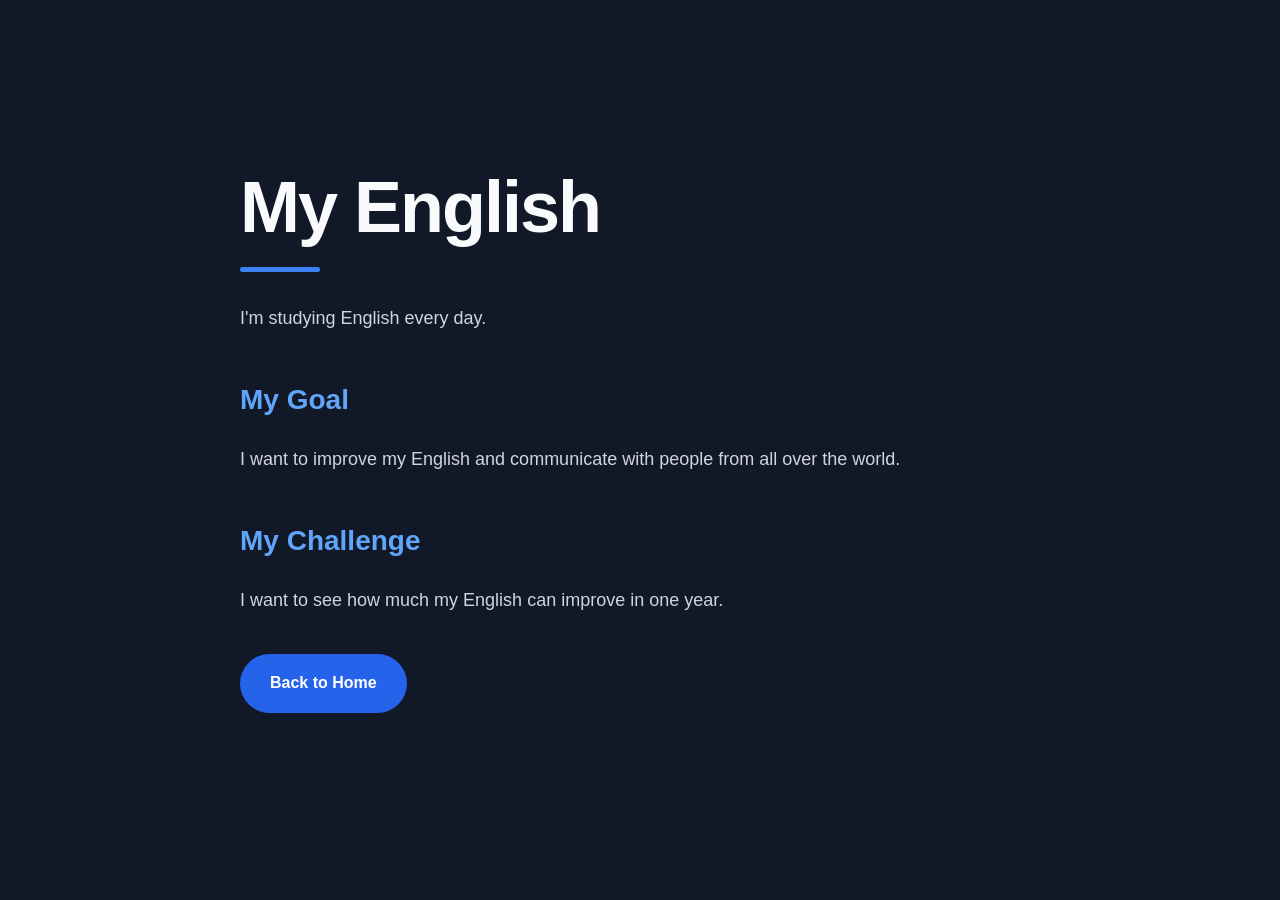
<file: english.html>
<!DOCTYPE html>
<html>

<head>
    <meta charset="UTF-8">
    <title>My English</title>
    <link rel="stylesheet" href="style.css">
</head>

<body>

    <h1>My English</h1>

    <p>
        I'm studying English every day.
    </p>

    <h2>My Goal</h2>

    <p>
        I want to improve my English and communicate with people from all over the world.
    </p>

    <h2>My Challenge</h2>

    <p>
        I want to see how much my English can improve in one year.
    </p>

    <a href="index.html" class="button">Back to Home</a>

</body>

</html>
</file>
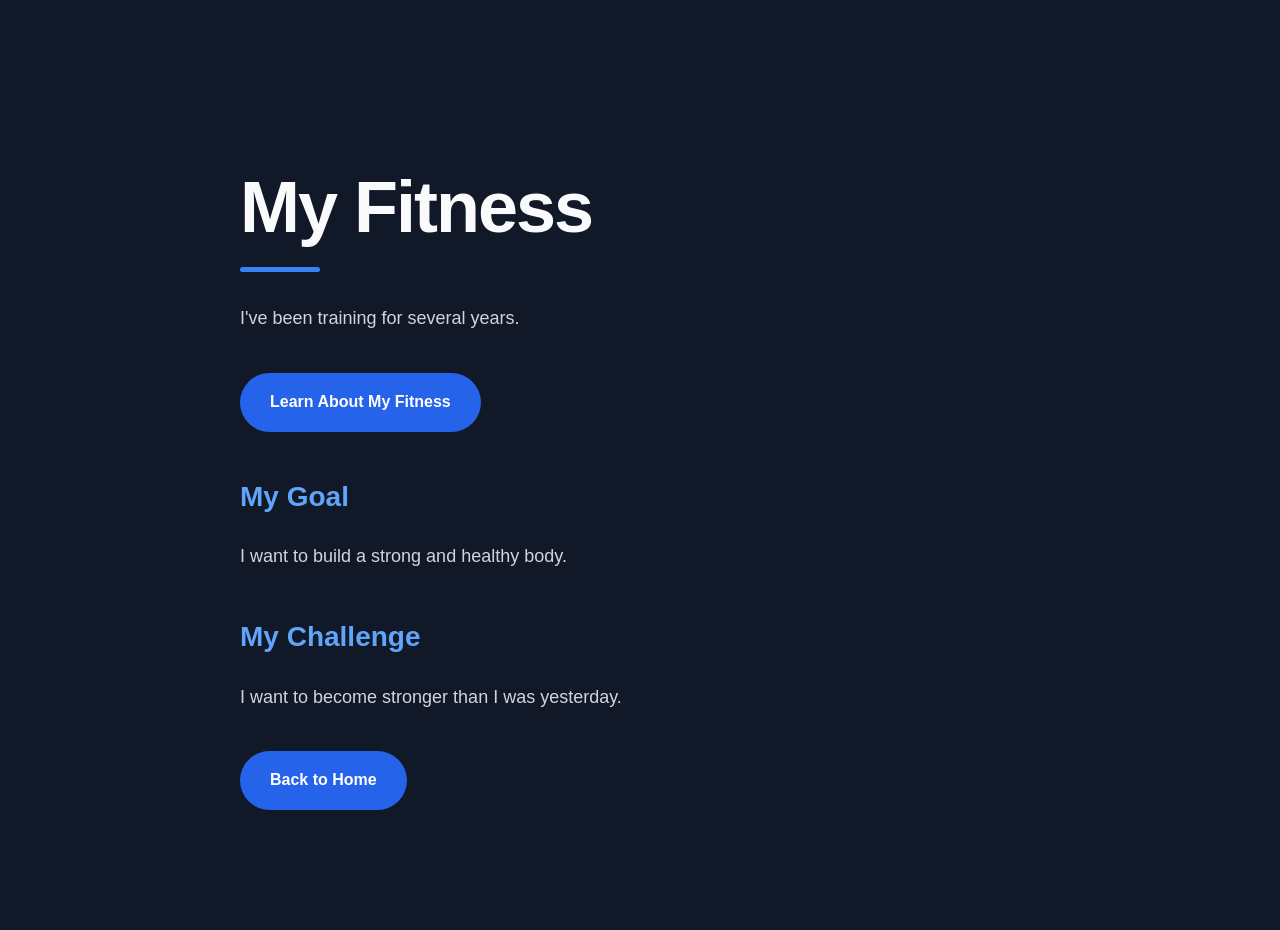
<file: fitness.html>
<!DOCTYPE html>
<html>

<head>
    <meta charset="UTF-8">
    <title>My Fitness</title>
    <link rel="stylesheet" href="style.css">
</head>

<body>

    <h1>My Fitness</h1>

    <p>
        I've been training for several years.
    </p>

    <a href="fitness.html" class="button">Learn About My Fitness</a>

    <h2>My Goal</h2>

    <p>
        I want to build a strong and healthy body.
    </p>

    <h2>My Challenge</h2>

    <p>
        I want to become stronger than I was yesterday.
    </p>

    <a href="index.html" class="button">Back to Home</a>

</body>

</html>
</file>
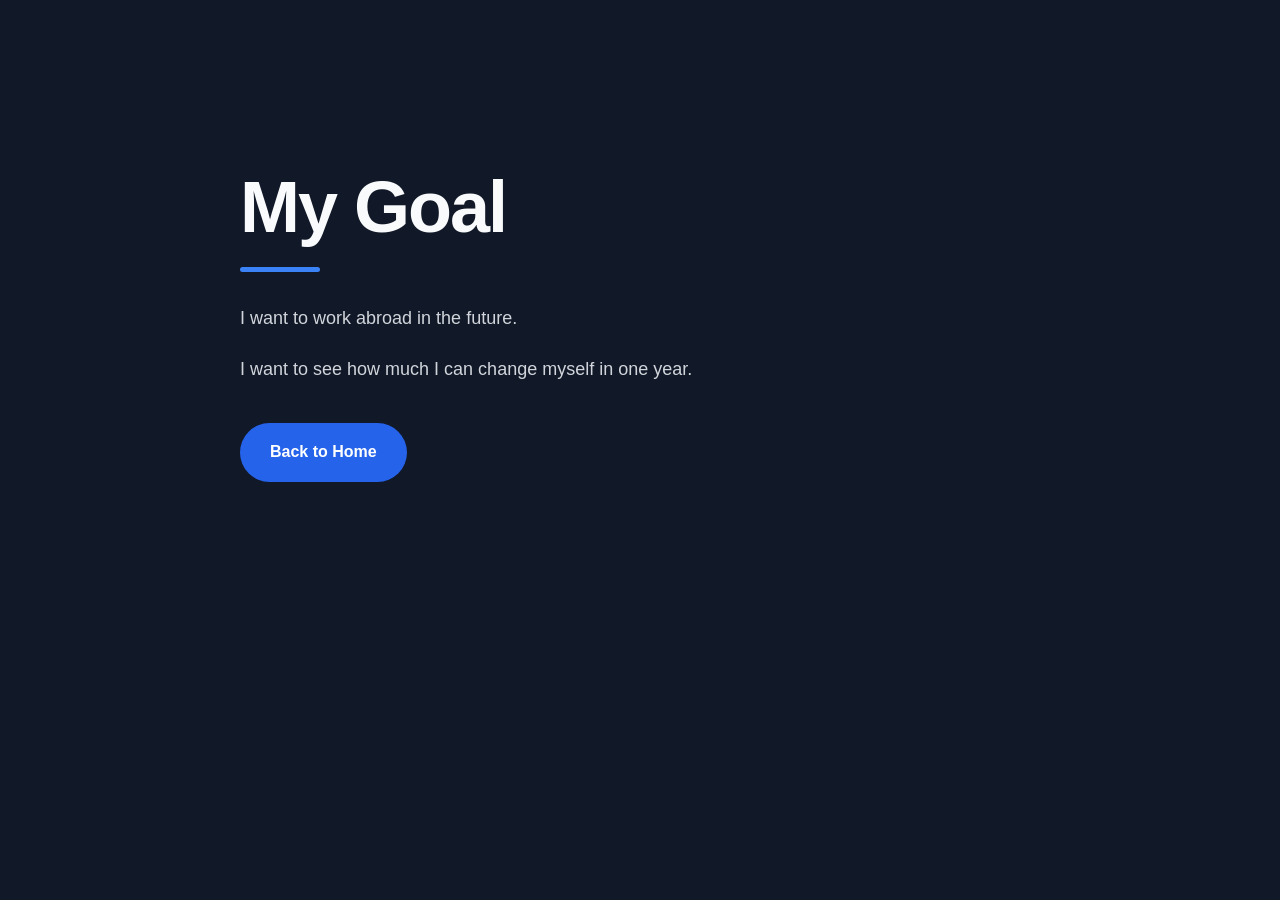
<file: goal.html>
<!DOCTYPE html>
<html>

<head>
    <meta charset="UTF-8">
    <title>My Goal</title>
    <link rel="stylesheet" href="style.css">
</head>

<body>

    <h1>My Goal</h1>

    <p>I want to work abroad in the future.</p>

    <p>I want to see how much I can change myself in one year.</p>

    <a href="index.html" class="button">Back to Home</a>

</body>

</html>
</file>
<file: style.css>
body {
    font-family: Arial, sans-serif;
    max-width: 800px;
    margin: 80px auto;
    padding: 40px;
    background-color: #111827;
    color: #f9fafb;
    line-height: 1.8;
}

h1 {
    font-size: 72px;
    font-weight: 800;
    line-height: 1.1;
    letter-spacing: -2px;
    margin-bottom: 30px;
}

h1::after {
    content: "";
    display: block;
    width: 80px;
    height: 5px;
    background-color: #3b82f6;
    margin-top: 20px;
    border-radius: 5px;
}

h2 {
    font-size: 32px;
}

p {
    font-size: 20px;
    line-height: 1.8;
}

img {
    width: 100%;
    max-width: 800px;
    height: 400px;
    object-fit: cover;
    border-radius: 20px;
    margin-bottom: 30px;
    display: block;
}

.button {
    display: inline-block;
    padding: 15px 30px;
    background-color: #222222;
    color: white;
    text-decoration: none;
    border-radius: 8px;
    margin-top: 20px;
}

.button {
    display: inline-block;
    padding: 15px 30px;
    background-color: #2563eb;
    color: white;
    text-decoration: none;
    border-radius: 50px;
    margin-top: 20px;
    font-weight: bold;
    transition: 0.3s;
}

.button:hover {
    background-color: #1d4ed8;
    transform: translateY(-3px);
}

h2 {
    font-size: 28px;
    margin-top: 40px;
    margin-bottom: 10px;
    color: #60a5fa;
}

p {
    font-size: 18px;
    line-height: 1.8;
    color: #d1d5db;
}

.card {
    background-color: #1f2937;
    padding: 25px;
    margin: 25px 0;
    border-radius: 16px;
    border: 1px solid #374151;
}

.card {
    transition: transform 0.3s, border-color 0.3s;
}

.card:hover {
    transform: translateY(-6px);
    border-color: #60a5fa;
}

.hero {
    padding: 40px 0;
    margin-bottom: 40px;
}

.eyebrow {
    color: #60a5fa;
    font-size: 14px;
    font-weight: bold;
    letter-spacing: 3px;
}

.hero h1 {
    font-size: 72px;
    line-height: 1.05;
    margin: 20px 0;
}

.hero-text {
    max-width: 550px;
    font-size: 20px;
    color: #d1d5db;
}

@media (max-width: 600px) {
    body {
        margin: 20px auto;
        padding: 20px;
    }

    h1,
    .hero h1 {
        font-size: 44px;
        letter-spacing: -1px;
    }

    h2 {
        font-size: 24px;
    }

    p {
        font-size: 16px;
    }

    .hero-text {
        font-size: 17px;
    }

    .button {
        padding: 12px 22px;
    }

    img {
        height: 250px;
    }
}
</file>
